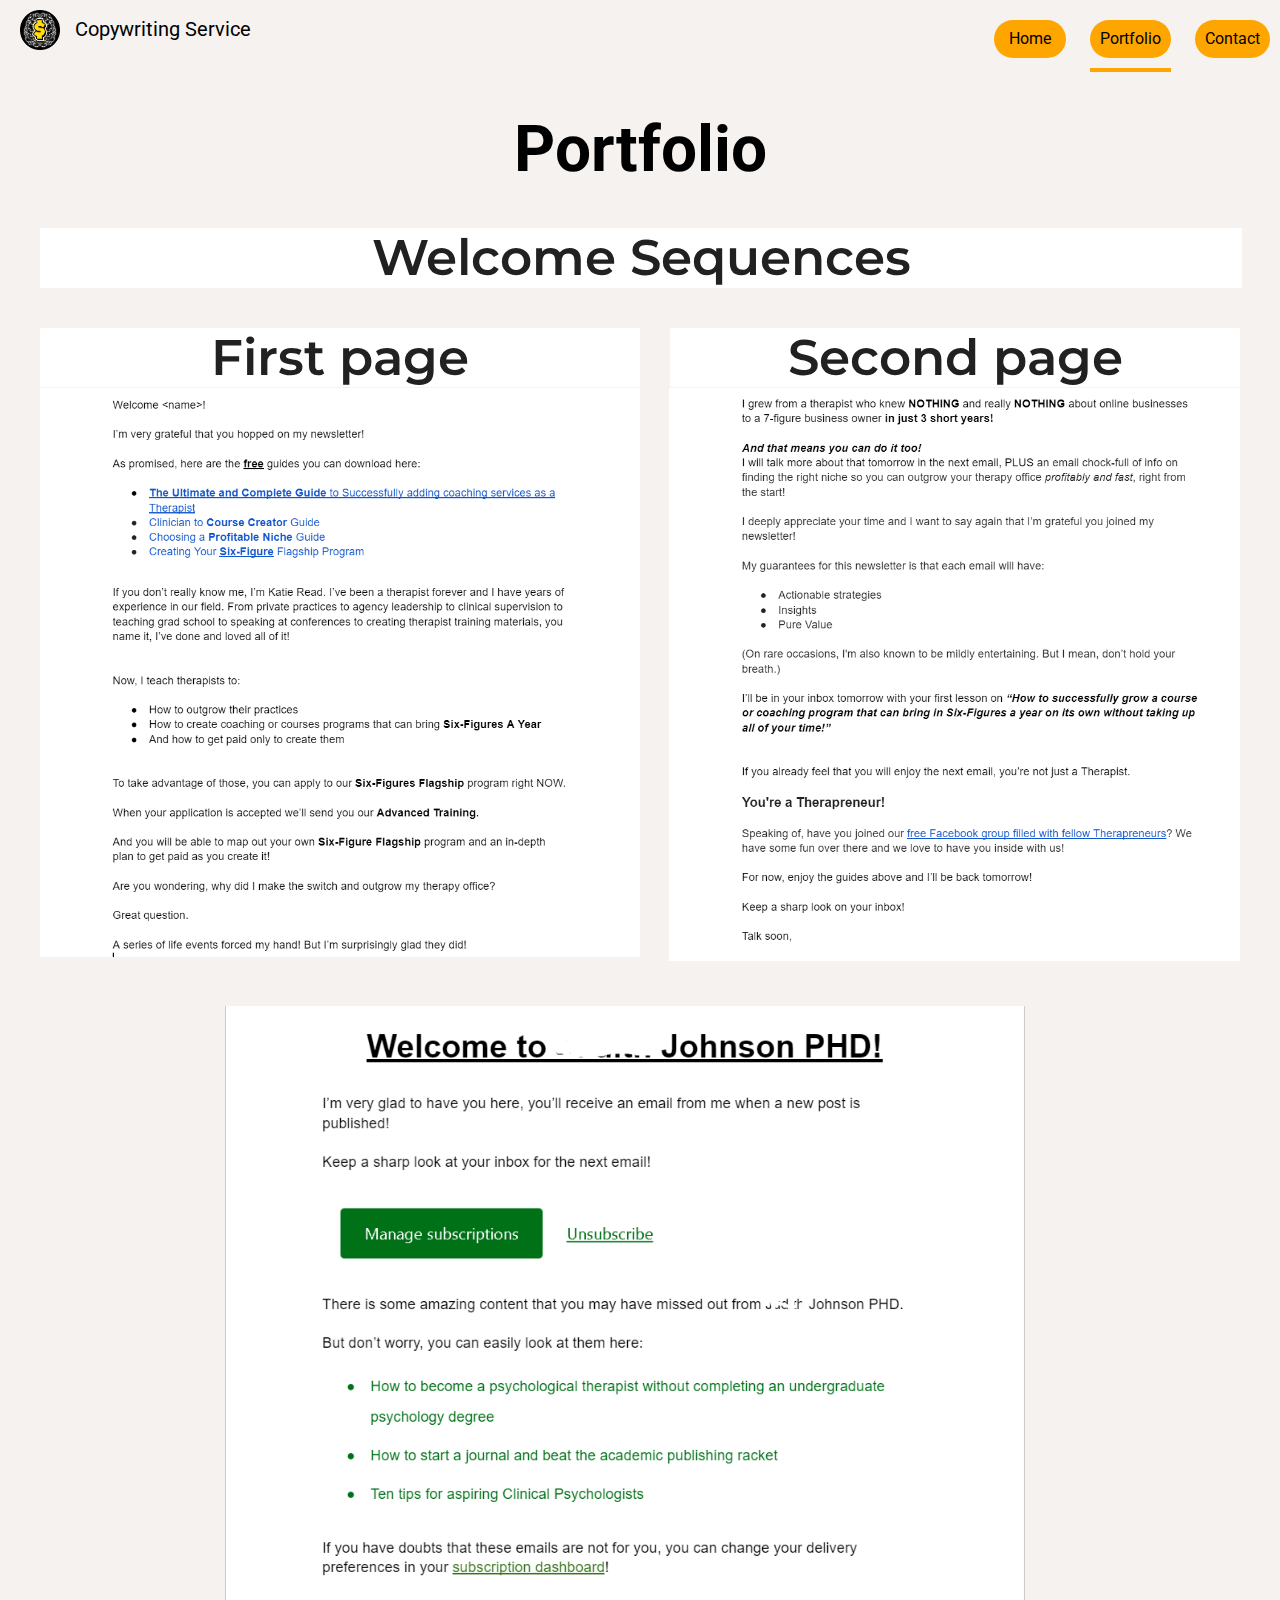
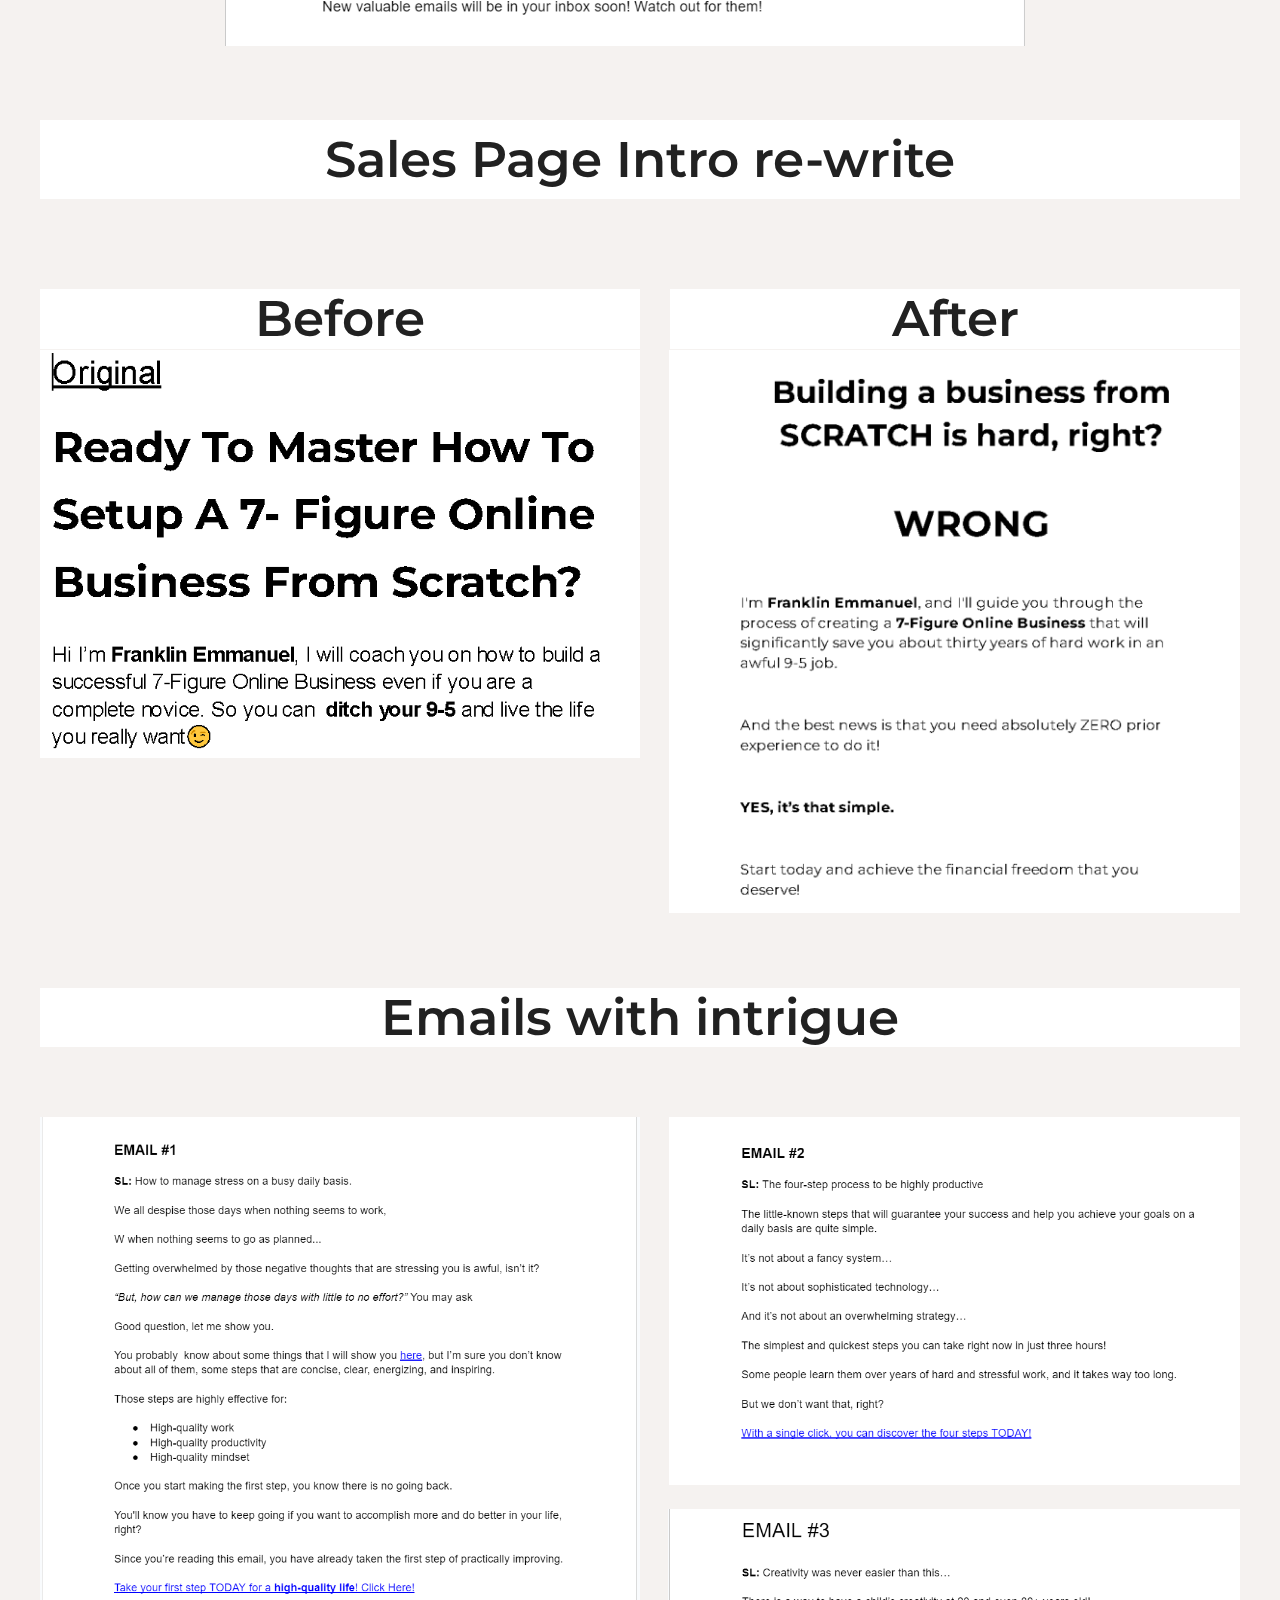
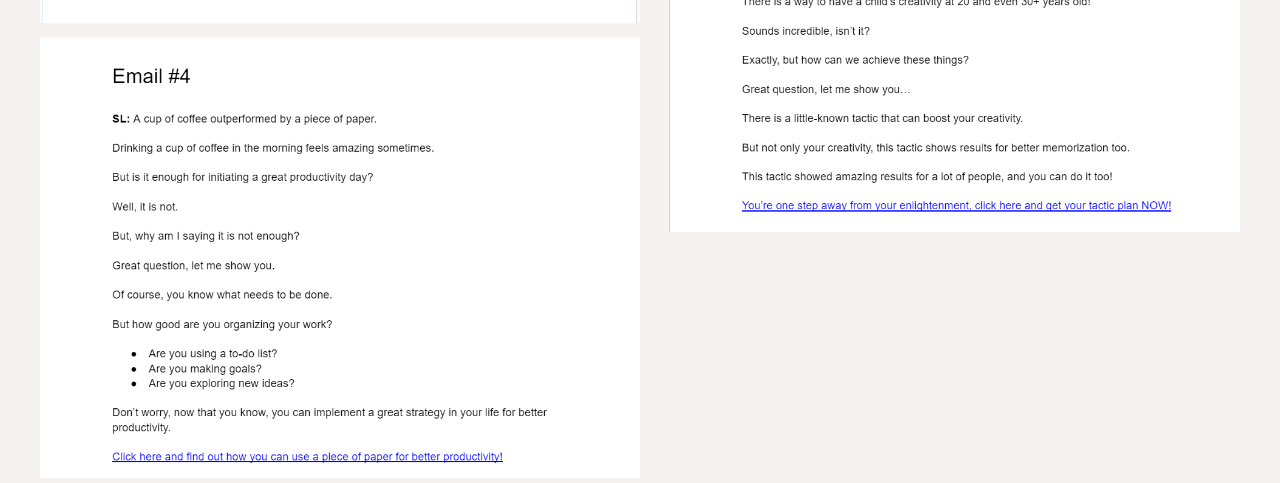
<file: portfolio/portfolio.html>
<!DOCTYPE html>
<html lang="en">
<head>
    <meta charset="UTF-8">
    <meta name="viewport" content="width=device-width, initial-scale=1.0">
    <link rel="icon" href="../assets/img/Logo.png">
   
   
    <link rel="stylesheet" href="../assets/other-css/reset.css">
    <link rel="stylesheet" href="../assets/other-css/grid.css">
    <link rel="stylesheet" href="portfolio.css">
    <link rel="preconnect" href="https://fonts.googleapis.com">
 
<link rel="preconnect" href="https://fonts.gstatic.com" crossorigin>
<link href="https://fonts.googleapis.com/css2?family=Asul:wght@700&family=Roboto:wght@300&display=swap" rel="stylesheet">
<link rel="preconnect" href="https://fonts.googleapis.com">
<link rel="preconnect" href="https://fonts.gstatic.com" crossorigin>
<link href="https://fonts.googleapis.com/css2?family=Asul:wght@700&family=Roboto:wght@700&display=swap" rel="stylesheet">
<link rel="preconnect" href="https://fonts.googleapis.com">
<link rel="preconnect" href="https://fonts.gstatic.com" crossorigin>
<link href="https://fonts.googleapis.com/css2?family=Asul:wght@700&family=Montserrat:wght@700&display=swap" rel="stylesheet">
<link rel="preconnect" href="https://fonts.googleapis.com">
<link rel="preconnect" href="https://fonts.gstatic.com" crossorigin>
<link rel="preconnect" href="https://fonts.googleapis.com">
<link rel="preconnect" href="https://fonts.gstatic.com" crossorigin>
<link href="https://fonts.googleapis.com/css2?family=Roboto&display=swap" rel="stylesheet">
<link href="https://fonts.googleapis.com/css2?family=Asul:wght@700&family=Lobster&display=swap" rel="stylesheet">
<link rel="preconnect" href="https://fonts.googleapis.com">
<link rel="preconnect" href="https://fonts.gstatic.com" crossorigin>
<link href="https://fonts.googleapis.com/css2?family=Montserrat:wght@500&display=swap" rel="stylesheet">
<link rel="preconnect" href="https://fonts.googleapis.com">
<link rel="preconnect" href="https://fonts.gstatic.com" crossorigin>
<link href="https://fonts.googleapis.com/css2?family=Roboto&display=swap" rel="stylesheet">
<link rel="preconnect" href="https://fonts.googleapis.com">
<link rel="preconnect" href="https://fonts.gstatic.com" crossorigin>
<link href="https://fonts.googleapis.com/css2?family=Montserrat:wght@600&display=swap" rel="stylesheet">   
<title>Copywriting Services - Portfolio</title>
</head>
<body>
    <header class="relative">
        
        <nav class="container-fluid ">
            <div class="row"> 
                <div class="col-xs-2 col-s-2 col-md-6 col-l-6 col-xl-6 logo-parent  logo-grid ">
                  <figure>
                    <img src="../assets/img/Logo.png" alt="" class="img-responsive logo-img">
                  </figure>
                    <!-- maybe change the number of the grid system so that it doesnt break when smaller devices -->
                    <span>Copywriting Service</span>
                </div>
                <div class="navbar nav col-xs-10 col-s-10 col-xs-offset-1 col-s-offset-1 col-md-6 col-l-6 col-xl-6 " id="mynav">
                   
                 <a href="javascript:void(0)" ><button class="home-btn">Home</button></a>
                    <a href=""><button>Portfolio</button></a>
                    <a href=""><button>Contact</button></a>
                    <!-- <a href="javascript:void(0)" onclick="myfunc();" class="ham"><i class="fa-solid fa-bars"></i></a> -->
                    
                    
                    <!-- maybe these can be buttons, align theme with the copywriting service and the logo . fix all of them in smalelr screens -->
                </div>
                
            </div>
</nav></header>
            <h1>
                Portfolio 
            </h1>
           <div class="container">
                <div class="row">
                    <div class="container-fluid text-style small-font">
                        Welcome Sequences
                    </div>
                </div></div>

    

<div class="container ">
    <div class="row " > 
        <div class="col-xs-10 col-s-10 col-xs-offset-1 col-s-offset-1 col-md-offset-0 col-l-offset-0 col-xl-offset-0 padding-0 col-md-6 col-l-6 col-xl-6  float-left first-parent padding-tp-20" >
            <p class="first-page text-style  ">First page</p>
          <figure>
            <img src="../assets/img/therapist1.png" alt="" class="img-responsive img-style">
          </figure>
           </div>
       <div class="col-xs-10 col-s-10 col-xs-offset-1 col-s-offset-1 col-md-offset-0 col-l-offset-0 col-xl-offset-0 padding-0 col-md-6 col-l-6 col-xl-6 float-left overflow-hidden second-parent padding-tp-20">
        <p class="second-page text-style  ">Second page</p>
        <figure>
            <img src="../assets/img/therapist2.png" alt="" class="img-responsive therapist-img-2 ">
        </figure>
       </div>
       
    </div>
    <div class="row">
        <div class="col-xs-8 col-s-8  col-s-offset-1-5 col-xs-offset-1-5 col-md-8 col-md-offset-2 padding-tp-20 ">
        <figure>
            <img src="../assets/img/center-johnson.png" alt="" class="img-responsive padding-tp-20" >
        </figure>
        </div>
    </div>
  
        <div class="row">
            <div class="container-fluid  padding-tp-20">
              <p class="text-style small-font sales-page">Sales Page Intro re-write</p>
            </div>
        </div>
        <div class="row " > 
            <div class="col-xs-10 col-s-10 col-xs-offset-1 col-s-offset-1 col-md-offset-0 col-l-offset-0 col-xl-offset-0 padding-0 col-md-6 col-l-6 col-xl-6  float-left first-parent padding-tp-20" >
                <p class="first-page text-style  ">Before</p>
                <figure>
                    <img src="../assets/img/business-img.png" alt="" class="img-responsive img-style">
                </figure>
               </div>
           <div class="col-xs-10 col-s-10 col-xs-offset-1 col-s-offset-1 col-md-offset-0 col-l-offset-0 col-xl-offset-0 padding-0 col-md-6 col-l-6 col-xl-6 float-left overflow-hidden second-parent padding-tp-20">
            <p class="second-page text-style  ">After</p>
        <figure>
            <img src="../assets/img/business2-img.png" alt="" class="img-responsive therapist-img-2 ">
        </figure>
           </div>
           
        </div>
        <div class="row">
            <div class="container-fluid  padding-tp-20">
              <p class="text-style small-font ">Emails with intrigue</p>
            </div>
        </div>
       
            <div class="row " > 
                <div class="col-xs-10 col-s-10 col-xs-offset-1 col-s-offset-1 col-md-offset-0 col-l-offset-0 col-xl-offset-0 padding-0 col-md-6 col-l-6 col-xl-6  float-left first-parent padding-tp-20" >
                    
                   <figure>
                    <img src="../assets/img/email1.png" alt="" class="img-responsive img-style">
                   </figure>
                   </div>
               <div class="col-xs-10 col-s-10 col-xs-offset-1 col-s-offset-1 col-md-offset-0 col-l-offset-0 col-xl-offset-0 padding-0 col-md-6 col-l-6 col-xl-6 float-left overflow-hidden second-parent padding-tp-20">
           
          <figure>
            <img src="../assets/img/email2.png" alt="" class="img-responsive therapist-img-2 ">
          </figure>
               </div>
             <div class="row">
                <div class="col-xs-10 col-s-10 col-xs-offset-1 col-s-offset-1 col-md-offset-0 col-l-offset-0 col-xl-offset-0 padding-0 col-md-6 col-l-6 col-xl-6  float-left first-parent padding-tp-20 overflow-hidden" >
                    
                <figure>
                    <img src="../assets/img/email3.png" alt="" class="img-responsive img-style padding-lft-30 email-3-img">
                </figure>
                   </div>
               <div class="col-xs-10 col-s-10 col-xs-offset-1 col-s-offset-1 col-md-offset-0 col-l-offset-0 col-xl-offset-0 padding-0 col-md-6 col-l-6 col-xl-6 float-left overflow-hidden second-parent negative-margin">
           
<figure>
    <img src="../assets/img/email4.png" alt="" class="img-responsive therapist-img-2 padding-lft-0 email-4-img">

</figure> 
              </div>
             </div>
               
            </div>
        <!-- fix the titles -->
</div>

</body>
</html>

<!-- CHANGE THE CLASSNAMES -->
<!-- maybe change the style of before and after texts -->

<!-- NAME THESE AS WELL AND STRUCTURE THE CLASSNAMES AGAIN AND REMOVE THE BS/USELESS STUFF AND PRPS -->

<!-- change clasnames
    createa and ask about the contact me page
    ask about if he is ok with currect website
    ask if he is ok with changing it by timec
remove useless prps
make the menu bar ok
make some small stuff ok
check the responsive thing
minify -->

<!-- make this and index perfect like really take time for it -->
</file>
<file: assets/other-css/grid.css>
.hidden{
   display: none;
 }
 
@media screen and (max-width: 600px){
    .col-xs-1 {
       width: 8.33%;
    }
    .col-xs-2 {
       width: 16.66%;
    }
   
    .col-xs-3 {
       width: 25%;
    }
    .col-xs-4 {
       width: 33.32%;
    }
    .col-xs-5 {
       width: 41.5%;
    }
    .col-xs-6 {
       width: 50%;
    }
    .col-xs-7 {
       width: 58.31%;
    }
    .col-xs-8 {
       width: 66.64%;
    }
    .col-xs-9 {
       width: 75%;
    }
    .col-xs-10 {
       width: 83.3%;
    }
    .col-xs-11 {
       width: 91.3%;
    }
    .col-xs-12 {
       width: 100%;
    }
    .col-xs-offset-0{
   margin-right: 0;
    }
    .col-xs-offset-0-5{
      margin-left: 4.165%;
    }
     .col-xs-offset-1 {
       margin-left: 8.33%;
    }
    .col-xs-offset-1-5{
      margin-right: 12.45%;
   }
    
    .col-xs-offset-2 {
       margin-right: 16.66%;
    }
   
    .col-xs-offset-3 {
       margin-right: 25%;
    }
    .col-xs-offset-4 {
       margin-right: 33.32%;
    }
    .col-xs-offset-5 {
       margin-right: 41.5%;
    }
    .col-xs-offset-6 {
       margin-right: 50%;
    }
    .col-xs-offset-7 {
       margin-right: 58.31%;
    }
    .col-xs-offset-8 {
       margin-right: 66.64%;
    }
    .col-xs-offset-9 {
       margin-right: 75%;
    }
    .col-xs-offset-10 {
       margin-right: 83.3%;
    }
    .col-xs-offset-11 {
   margin-right: 91.3%;
    }
    .col-xs-offset-12 {
       margin-right: 100%;
    }
    .xs-hidden{
      display: none;
    }
    .xs-visible{
      display: block;
    }
  }
 
  @media screen and (min-width:600px){
 
    .col-s-1 {
       width: 8.33%;
    }
   
    .col-s-2 {
       width: 16.66%;   
    }
   
    .col-s-3 {
       width: 25%;
    }
    .col-s-4 {
       width: 33.32%;
    }
    .col-s-5 {
       width: 41.5%;
    }
    .col-s-6 {
       width: 50%;
    }
    .col-s-7 {
       width: 58.31%;
    }
    .col-s-8 {
       width: 66.64%;
    }
    .col-s-9 {
       width: 75%;
    }
    .col-s-10 {
       width: 83.3%;
    }
    .col-s-11 {
       width: 91.3%;
    }
    .col-s-12 {
       width: 100%;
    }
    .col-s-offset-0{
      margin-left: 0;
       }
       .col-s-offset-0-5{
         margin-left: 4.165%;
       }
       .s-hidden{
         display: none;
       }
       .s-visible{
         display: block;
       }

        .col-s-offset-1{
          margin-left: 8.33%;
       }
       .col-s-offset-1-5{
         margin-right: 12.45%;
      }
       .col-s-offset-2{
          margin-right: 16.66%;
       }
      
       .col-s-offset-3 {
          margin-right: 25%;
       }
       .col-s-offset-4 {
          margin-right: 33.32%;
       }
       .col-s-offset-5 {
          margin-right: 41.5%;
       }
       .col-s-offset-6 {
          margin-right: 50%;
       }
       .col-s-offset-7 {
          margin-right: 58.31%;
       }
       .col-s-offset-8 {
          margin-right: 66.64%;
       }
       .col-s-offset-9 {
          margin-right: 75%;
       }
       .col-s-offset-10 {
          margin-right: 83.3%;
       }
       .col-s-offset-11 {
      margin-right: 91.3%;
       }
       .col-s-offset-12 {
          margin-right: 100%;
       }
  }
 
  @media screen and (min-width:768px){
 
    .col-md-1 {
       width: 8.33%;
    }
    .col-md-2 {
       width: 16.66%;
    }
   
    .col-md-3 {
       width: 25%;
    }
    .col-md-4 {
       width: 33.32%;
    }
    .col-md-5 {
       width: 41.5%;
    }
    .col-md-6 {
       width: 50%;
    }
    .col-md-7 {
       width: 58.31%;
    }
    .col-md-8 {
       width: 66.64%;
    }
    .col-md-9 {
       width: 75%;
    }
    .col-md-10 {
       width: 83.3%;
    }
    .col-md-11 {
       width: 91.3%;
    }
    .col-md-12 {
       width: 100%; }
    
    .col-md-offset-0{
      margin-left: 0;
       }
        .col-md-offset-1 {
          margin-left: 8.33%;
       }
       .col-md-offset-2 {
          margin-right: 16.66%;
       }
      
       .col-md-offset-3 {
          margin-right: 25%;
       }
       .col-md-offset-4 {
          margin-right: 33.32%;
       }
       .col-md-offset-5 {
          margin-right: 41.5%;
       }
       .col-md-offset-6 {
          margin-right: 50%;
       }
       .col-md-offset-7 {
          margin-right: 58.31%;
       }
       .col-md-offset-8 {
          margin-right: 66.64%;
       }
       .col-md-offset-9 {
          margin-right: 75%;
       }
       .col-md-offset-10 {
          margin-right: 83.3%;
       }
       .col-md-offset-11 {
      margin-right: 91.3%;
       }
       .col-md-offset-12 {
          margin-right: 100%;
       }
  }
  
 @media screen and (min-width:992px){
 
    .col-l-1 {
       width: 8.33%;
    }
    .col-l-2 {
       width: 16.66%;
    }
   
    .col-l-3 {
       width: 25%;
    }
    .col-l-4 {
       width: 33.32%;
    }
    .col-l-5 {
       width: 41.5%;
    }
    .col-l-6 {
       width: 50%;
    }
    .col-l-7 {
       width: 58.31%;
    }
    .col-l-8 {
       width: 66.64%;
    }
    .col-l-9 {
       width: 75%;
    }
    .col-l-10 {
       width: 83.3%;
    }
    .col-l-11 {
       width: 91.3%;
    }
    .col-l-12 {
       width: 100%;
    }
    .col-l-offset-0{
      margin-right: 0;
       }
        .col-l-offset-1 {
          margin-left: 8.33%;
       }
       .col-l-offset-2 {
          margin-right: 16.66%;
       }
      
       .col-l-offset-3 {
          margin-right: 25%;
       }
       .col-l-offset-4 {
          margin-right: 33.32%;
       }
       .col-l-offset-5 {
          margin-right: 41.5%;
       }
       .col-l-offset-6 {
          margin-right: 50%;
       }
       .col-l-offset-7 {
          margin-right: 58.31%;
       }
       .col-l-offset-8 {
          margin-right: 66.64%;
       }
       .col-l-offset-9 {
          margin-right: 75%;
       }
       .col-l-offset-10 {
          margin-right: 83.3%;
       }
       .col-l-offset-11 {
      margin-right: 91.3%;
       }
       .col-l-offset-12 {
          margin-right: 100%;
       }
 }
 @media screen and (min-width : 1200px){
    .col-xl-1 {
       width: 8.33%;
    }
    .col-xl-2 {
       width: 16.66%;
    }
   
    .col-xl-3 {
       width: 25%;
    }
    .col-xl-4 {
       width: 33.32%;
    }
    .col-xl-5 {
       width: 41.5%;
    }
    .col-xl-6 {
       width: 50%;
    }
    .col-xl-7 {
       width: 58.31%;
    }
    .col-xl-8 {
       width: 66.64%;
    }
    .col-xl-9 {
       width: 75%;
    }
    .col-xl-10 {
       width: 83.3%;
    }
    .col-xl-11 {
       width: 91.3%;
    }
    .col-xl-12 {
       width: 100%;
    }
    .col-xl-offset-0{
      margin-right: 0;
       }
        .col-xl-offset-1 {
          margin-left: 8.33%;
       }
       .col-xl-offset-2 {
          margin-right: 16.66%;
       }
      
       .col-xl-offset-3 {
          margin-right: 25%;
       }
       .col-xl-offset-4 {
          margin-right: 33.32%;
       }
       .col-xl-offset-5 {
          margin-right: 41.5%;
       }
       .col-xl-offset-6 {
          margin-right: 50%;
       }
       .col-xl-offset-7 {
          margin-right: 58.31%;
       }
       .col-xl-offset-8 {
          margin-right: 66.64%;
       }
       .col-xl-offset-9 {
          margin-right: 75%;
       }
       .col-xl-offset-10 {
          margin-right: 83.3%;
       }
       .col-xl-offset-11 {
      margin-right: 91.3%;
       }
       .col-xl-offset-12 {
          margin-right: 100%;
       
 } }
 .container{
    max-width: 1200px;
    margin: 0 auto;
 }
 .container-fluid{
    width: 100%;
 }
 [class *="col-"]{
   padding: 0 15px;
   float: right;
 }
 .row::after {
  content: "";
  display: table;
  clear: both;
}
 .img-responsive{
   height: auto;
   width: 100%;

 }
 .absolute{
   position: absolute;
 }
 .relative{
   position: relative;
 }
 .padding-0{
   padding: 0;
 }
 .float-left{
   float: left;
 }
 .overflow-hidden{
   overflow: hidden;
 }
 .padding-tp-20{
   padding-top: 20px;
 }
 .padding-lft-30{
   padding-left: 28px;
 }
 .negative-margin{
   margin-top: -200px;
 
 }
 .padding-lft-0{
   padding-left: 0!important;
 }
</file>
<file: portfolio/portfolio.css>
html{
scrollbar-width: thin;
scrollbar-color: black #F5F2F0 ;


}

.logo-parent{
    padding: 0;
    }
    .logo-img{
        float: left;
    max-width: 40px;
        padding-left:20px;
        padding-top: 10px;
        
    }
    .logo-parent span{
        float: left;
        color: black;
        /* this ones color can be white */
        font-size: 20px;
      
        padding-top: 18px;
        padding-left: 15px;
    
        font-family: 'Roboto', sans-serif;;
    }
    .logo-grid{
        float: left;
    }
.navbar{
margin-left: 0;
    text-align: right;
    padding: 0!important;
}
nav a button {
   
   color: black;
  background-color: orange;
    transition: all 0.2s ease-in-out;
    border-radius: 20px;
    border: none;

padding: 10px;
cursor:pointer;
    
  }
  nav a button:hover{
   background-color: #FFD54F;
    color: black;
  }
  .home-btn{
   padding-inline: 15px;
  }
.navbar a{
   color: black;
    text-decoration: none;
    margin-inline: 10px;
 

    font-family: 'Roboto';
    font-size: 16px;
    font-weight: 700;
   display: inline-block;
   margin-top: 20px;
 
 
}
.navbar a:nth-child(2){
    border-bottom: 4px solid orange;
    padding-bottom: 10px;
}
h1{
    font-family: 'Roboto' , sans-serif;
    font-size: 64px;
    line-height: 70px;
    text-align: center;
}

body{
    background-color: #F5F2F0;
    overflow-x: hidden;
}
.therapist-row div{
    padding: 0; 

  
}
.therapist-row img{
  
 height: auto;
    background-color: #F5F2F0;
    /* padding: 0 20px 20px 20px; */
    

}
.text-style{
    border: 1px solid white;
    background-color: white;
   font-weight: 600;
    text-align: center;
    font-size: 50px;
    color: rgb(33, 33, 33);
    font-family: 'Montserrat', sans-serif;
}

.first-page{
    margin: 20px 0 1px 0;
}
.second-page{
  margin: 20px 0 1px 30px;
 
}
[class *="therapist-img-"]
{
 
  background-color: #F5F2F0;
}

.therapist-img-2{
  
   padding-left: 29px;
}
@media screen and (max-width:767px){
    .second-page{
        margin-left: 0;
    }
    
}
@media screen and (max-width:950px){
    .first-page,.second-page{
        font-size: 30px;
    }
}
@media screen and (max-width:800px){
    .small-font{
        font-size: 35px;
    }
}
@media screen and (max-width:769px){
    .therapist-img-2{
 padding-left: 0; 
  
    }
    .second-parent{
 text-align: center;


 
    }
    
}
@media screen and (max-width:460px){
    .small-font{
        font-size: 27px;
    }
}
@media screen and (max-width:370px){
    .small-font{
        font-size: 23px;
    }
    .first-page,.second-page{
        font-size: 20px!important;
    }
}
.sales-page{
    padding: 10px;
}
@media screen and (max-width:767px){
    .email-4-img{
        margin-top: 220px!important;
    }
    .email-3-img{
        padding-left: 0!important;
    }
}
@media screen and (max-width:1200px) and (min-width:767px) {
    .email-4-img{
        margin-top: 80px!important;
    }
}

/* learn and think about what happened there and see how you can fix it */

/* make some space between them in the smaller screen */
/* fix the business img for around 760px */


/* the bgcolor o the main page aint correct. fix it */
/* Your existing CSS styles for other sections (omitted for brevity) */

@media screen and (max-width:615px){
    nav a button{
      
       font-size: 12px;
       /* background-color: transparent
       ; */
      width: 60px;
      text-align: center;
      height: 30px;
      padding: 0;
      margin-top: -10px;
    }
    
    .logo-grid span{
        display: none;

    }
   
}
@media screen and (max-width:768px) and (min-width:616px){
    .logo-grid  span{
    display: none;

    }
}
</file>
